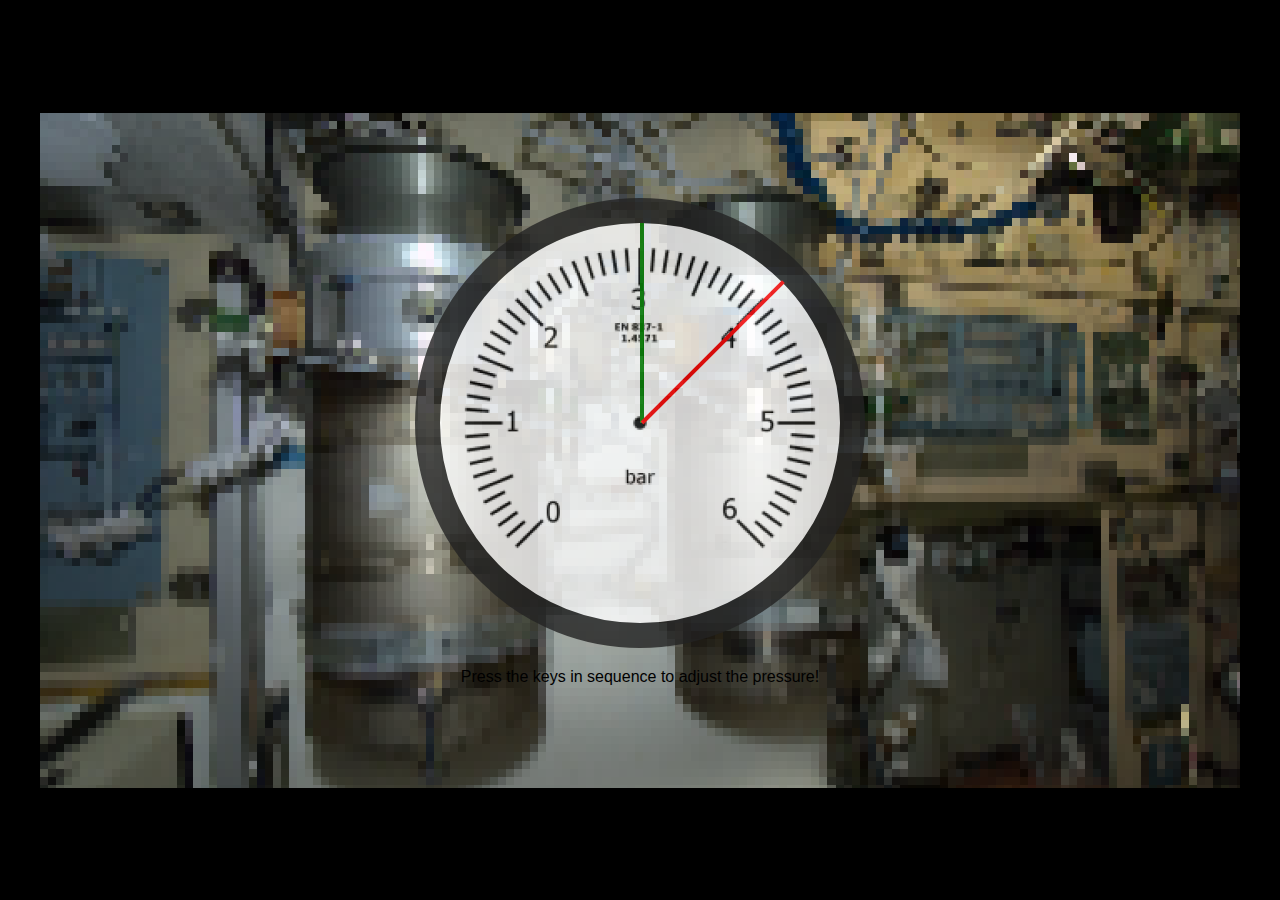
<file: mini games/gauge.html>
<!DOCTYPE html>
<html lang="en">
  <head>
    <meta charset="UTF-8" />
    <meta name="viewport" content="width=device-width, initial-scale=1.0" />
    <title>Gauge Calibration Mini-Game</title>
    <link rel="stylesheet" href="gauge.css" />
  </head>
  <body>
    <div class="gauge-container">
      <div class="gauge">
        <div class="needle green-needle"></div>
        <div class="needle red-needle"></div>
      </div>
      <p>Press the keys in sequence to adjust the pressure!</p>
    </div>
    <script src="script.js"></script>
  </body>
</html>
</file>
<file: mini games/gauge.css>
body {
  display: flex;
  justify-content: center;
  align-items: center;
  height: 100vh;
  margin: 0;
  background: url("gascani.png") no-repeat center center fixed;
  background-size: auto;
  background-color: black;
  color: rgb(0, 0, 0);
  font-family: Arial, sans-serif;
}

.gauge-container {
  text-align: center;
}

.gauge {
  opacity: 0.8;
  width: 400px;
  height: 400px;
  border-radius: 50%;
  background-color: #333;
  background-image: url("./gauge.jpg");
  background-size: cover;
  background-position: center;
  position: relative;
  border: 25px solid #232323;
}

.needle {
  width: 4px;
  height: 50%;
  background-color: transparent;
  position: absolute;
  bottom: 50%;
  left: 50%;
  transform-origin: bottom center;
}

.green-needle {
  background-color: green;
  transform: rotate(0deg);
}

.red-needle {
  background-color: red;
  transform: rotate(45deg);
}

p {
  margin-top: 20px;
}
</file>
